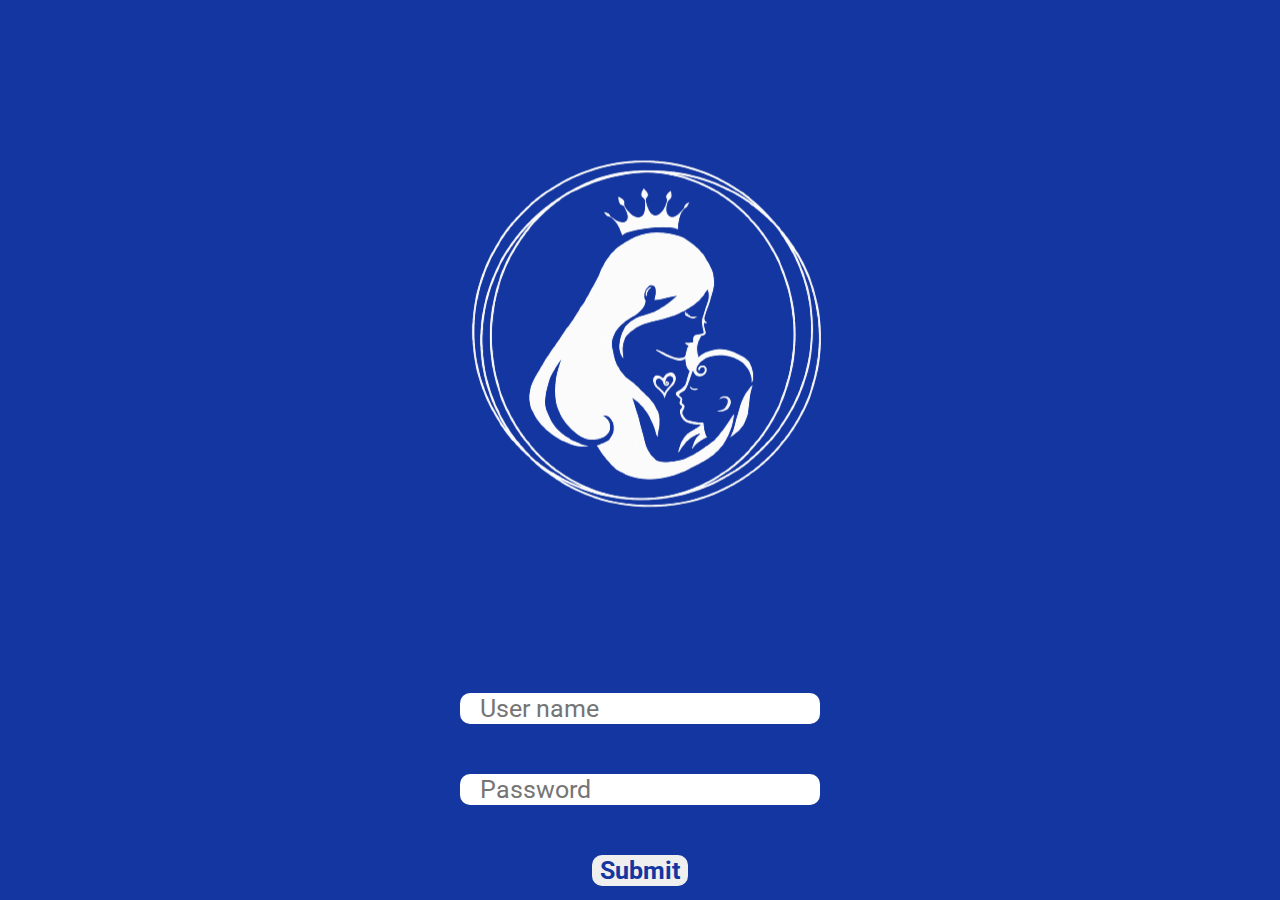
<file: index.html>
<!DOCTYPE html>
<html lang="en" style="background-color: #1436a1";>
<head>
    <meta charset="UTF-8">
    <meta http-equiv="X-UA-Compatible" content="IE=edge">
    <meta name="viewport" content="width=device-width, initial-scale=1.0">
    <link rel="preconnect" href="https://fonts.googleapis.com">
    <link rel="preconnect" href="https://fonts.gstatic.com" crossorigin>
    <link href="https://fonts.googleapis.com/css2?family=Poppins:ital,wght@0,100;0,200;0,300;0,400;0,500;0,600;0,700;0,800;0,900;1,100;1,200;1,300;1,400;1,500;1,600;1,700;1,800;1,900&family=Roboto:ital,wght@0,100;0,300;0,400;0,500;0,700;0,900;1,100;1,300;1,400;1,500;1,700;1,900&display=swap" rel="stylesheet">
    <link rel="stylesheet" href="main_style.css">
    <title>Log In</title>
</head>
<body class="index">
    <div class="card-login">
        <form class="login-group" action="main.html" method="POST">
            <img src="assets/ic_queenlogo.png" style="height: 500px; width: 500px; margin-bottom: 120px;">
            <input type="text" name="uname" id="uname" class="input-uname" placeholder="User name">
            <input type="password" name="password" id="password" class="input-password" placeholder="Password">
            <input type="submit" name="logIn" class="input-submit">
        </form>
    </div>
</body>
</html>
</file>
<file: main_style.css>
*{
    font-size: 20px;
    font-family: "Roboto", sans-serif;
    color: rgba(0, 0, 0, 0.867);
}

html {
    height: 100%;
    background-color: #f7f7f7;
}

.main {
    height: 100%;   
    margin: 0;
}

.circle-small {
    height: 45px;
    width: 45px;
    margin: 20px;
    border-radius: 20px;
    object-fit: cover;
}

.top-section {
    position: fixed;
    left: 0;
    top: 0;
    width: 100%;
    background-color: white;
    height: 80px;
    padding: 10px;
    border-radius: 0 0 20px 20px;
    box-shadow: 0 0 20px #cccccc4a;
    display: flex;
    justify-content: space-between;
    z-index: 1000;
}

.top-profilegroup {
    flex: 1;
    display: flex;
    align-items: center;
    justify-content: space-around;
    flex-basis: auto auto;
    border-right: 2px solid rgba(128, 128, 128, 0.159);
    position: relative;
}

.top-profilegroup *:hover{
    cursor: pointer;
}

.top-profilegroup *:active{
    color: #cccccc;
}

.add{
    display: none;
}

.dialog-profile{
    background-color: white;
    width: 300px;
    height: 150px;
    border-radius: 10px;
    right: -260px;
    top: 60px;

    position: absolute;
    border-radius: 20px;
    box-shadow: 0px 4px 20px #cccccc;
    font-weight: normal;
    border-collapse: collapse;
    visibility: hidden;
    transition: visibility 0.3s;
}

.dialog-profile *{
    color: #00000099;
}

.top-midgroup {
    display: flex;
    flex: 3;
    justify-content: center;
    align-items: center;
    border-right: 2px solid rgba(128, 128, 128, 0.159);
}

.top-midgroup button {
    font-size: 22px;
    max-width: 150px;
    height: 70%;
    margin: 50px;
    flex: 1;
    align-content: center;
    text-align: center;
    transition: font-size .15s;
    background-color: white;
    border: 0;
}

.top-midgroup button:hover{
    font-size: 24px;
    cursor: pointer;
}

#users {
    border-bottom: 3px solid #1436a1
}


.top-searchgroup {
    display: flex;
    flex: 1;
    align-items: center;
}

.top-searchgroup .searchbar {
  height: 50px;
  margin: 20px;
  background-color: #f7f7f7;
  border: 0;
  border-radius: 4px;
  padding: 2px 20px 0px 20px;
  font-size: 20xp;
  color: rgba(0, 0, 0, 0.671);
}

.mid-section {
    margin-top: 150px;
    margin-left: 0;
    margin-right: 0;
    width: 100%;
    height: 100%;
    display: flex;
    align-items: center;
    justify-content: center;
}

.users-group {
    width: 85%;
    height: 100%;
    border-radius: 10px;
    padding-left: 100px;
    padding-right: 70px;
    padding-bottom: 70px;
    padding-top: 70px;
    background-color: white;
    box-shadow: 0px 0px 50px #1100000e;
    display: grid;
    grid-template-columns: min-content auto auto auto auto auto auto auto;
    position: relative;
    z-index: 2;
}

.confirm-buttons {
    position: fixed;
    border-radius: 5px;
    bottom: 10px;
    left: 45%;
    font-size: 25px;
    font-weight: bold;
    color: #cccccc4a;
    box-shadow: 0 2px 15px #cccccc;
    padding: 10px;
    background-color: white;
    padding: 20px 30px 10px 40px;
    border-radius: 20px;
    display: flex;
    visibility: hidden;
    margin: 0;
    column-gap: 20px;
}
    
.confirm-buttons *{
    flex: 1;
    padding: 10px;
    border-radius: 10px;
    transition: box-shadow 0.2s, translate 0.2s;
    border: 2px solid #cccccc;
}

.confirm-buttons *:nth-child(1){
    color: white;
    background-color: #3153c2;
    border: 0;
}

.confirm-buttons div:hover {
    cursor: pointer;
    box-shadow: 0px 2px 10px #a09a9a;
}

.confirm-buttons *:active{
    background-color: #6184f6;
    color: white;
}

.users-group *{
    color: #00000099;
    margin-bottom: 10px;
    align-content: center;
}

.records-row {
    border-bottom: 1px solid #00000099;
}

.records-row input[type="text"],
.records-row input[type="date"]{
    margin-top: 20px;
    height: 30px;
    padding: 10px;
    border-radius: 10px;
    border: 1px solid #cccccc;
}

.records-row input[type="file"]{
    border: 1px solid #cccccc;
    opacity: 0;
}

.records-row select{
    margin-top: 20px;
    height: 50px;
    padding: 10px;
    border-radius: 10px;
    border: 1px solid #cccccc;
}

.records-header {
    margin-bottom: 40px;
    height: 60px;
    font-size: larger;
    font-weight: bold;
    color: #00000099;
    display: flex;
    justify-content: space-between;
    align-items: center;
    align-content: center;
    justify-items: center;
}

.selectall-icon {
    color: #cccccce2;
    background-color: transparent;
    font-weight: bold;
    font-size: 20px;
    width: 35px;
    height: 35px;
    border-radius: 20px;
    text-align: center;
    transition: background-color 0.2s;
    border: 2px solid #cccccc;
    visibility: hidden;
}

.selectall-icon:hover {
    cursor: pointer;
}

.selectall-icon:active {
    background-color: #cccccc8a;
}

.selection-icon {
    border-bottom: 0;
    padding: 10px;
    font-size: 60px;
    color: #cccccc;
    transition: background-color 0.2s;
    visibility: hidden;
}

.selection-icon:hover {
    cursor: pointer;
    text-shadow: 0 0 2px #cccccc;
}

.selection-icon:active {
    color: lightgray;
}

.dialog-options {
    position: absolute;
    right: 30px;
    top: 0;
    background-color: white;
    width: 400px;
    height: 300px;
    border-radius: 20px;
    box-shadow: 0px 4px 20px #cccccc;
    font-weight: normal;
    border-collapse: collapse;
    visibility: hidden;
    transition: visibility 0.3s;
}

.dialog-options *:active{
    color: #cccccc;
}

.dialog-options tr,
.dialog-profile tr{
    transition: background-color .2s;
}

.dialog-options tr:hover,
.dialog-profile tr:hover{
    background-color: #cccccc4a;
    cursor: pointer;
}

.dialog-options th:nth-child(odd),
.dialog-profile th:nth-child(odd){
    font-size: 25px;
}

.dialog-options th:nth-child(even),
.dialog-profile th:nth-child(even){
    font-size: 21px;
    font-weight: normal;
    text-align: left;
}

.button-options {
    margin: 0;
    border: 0;
    font-size: 50px;
    color: #00000099;
    background-color: transparent;
    font-weight: bold;
    transition: font-size .15s;
}

.button-options:hover {
    cursor: pointer;
    font-size: 51px;
}
/* ------------------------------------------login page--------------------------------------------------*/
.index{
    height: 100%;
    width: 100%;
    margin: 0;
    background-color: #1436a1;
    display: flex;
    align-items: center;
    justify-content: center;
}

.card-login {
    height: 80%;
    width: 50%;
    border-radius:20px;
}

.login-group {
    display: flex;
    flex-direction: column;
    align-items: center;
    height: 100%;
}

.input-uname,
.input-password{
    font-size: 25px;
    width: 50%;
    height: 20%;
    margin-bottom: 50px;
    border-radius: 10px;
    padding-left: 20px;
    padding-right: 20px;
    border: 0;
    outline: 0;
    transition: box-shadow 0.3s, width 0.3s;
}

.input-uname:focus,
.input-password:focus {
    box-shadow: 0px 0px 20px rgba(0, 0, 0, 0.295);
    width: 51%;
}

.input-submit {
    width: 15%;
    height: 10%;
    font-size: 25px;
    color: #1436a1;
    border: 0;
    font-weight: bold;
    border-radius: 10px;
    transition: background-color .15s;
}

.input-submit:active {
   background-color: #3153c2;
   color: white;
}

.input-submit:hover {
   cursor: pointer;
}


/* --------------------------------- Catalog Frag ----------------------------------- */

.meds-group {
    width: 85%;
    height: 100%;
    border-radius: 10px;
    padding-left: 100px;
    padding-right: 70px;
    padding-bottom: 70px;
    padding-top: 70px;
    background-color: white;
    box-shadow: 0px 0px 50px #1100000e;
    display: none;
    grid-template-columns: min-content auto auto auto auto auto 30%;
    position: relative;
    z-index: 2;
}

.meds-group *{
    color: #00000099;
    margin-bottom: 10px;
    align-content: center;
}

/*------------------ Catalog Frag ---------------------------------*/
.inventory-group {
    width: 85%;
    height: 100%;
    border-radius: 10px;
    padding-left: 100px;
    padding-right: 70px;
    padding-bottom: 70px;
    padding-top: 70px;
    background-color: white;
    box-shadow: 0px 0px 50px #1100000e;
    display: none;
    grid-template-columns: min-content auto auto auto auto auto auto auto;
    position: relative;
    z-index: 2;
}

.inventory-group *{
    color: #00000099;
    margin-bottom: 10px;
    align-content: center;
}

/*-------------------------------Transactions Frag---------------------------------*/
.transactions-group {
    width: 85%;
    height: 100%;
    border-radius: 10px;
    padding-left: 100px;
    padding-right: 70px;
    padding-bottom: 70px;
    padding-top: 70px;
    background-color: white;
    box-shadow: 0px 0px 50px #1100000e;
    display: none;
    grid-template-columns: min-content auto auto auto auto auto auto auto;
    position: relative;
    z-index: 2;
}

.transactions-group *{
    color: #00000099;
    margin-bottom: 10px;
    align-content: center;
}
</file>
